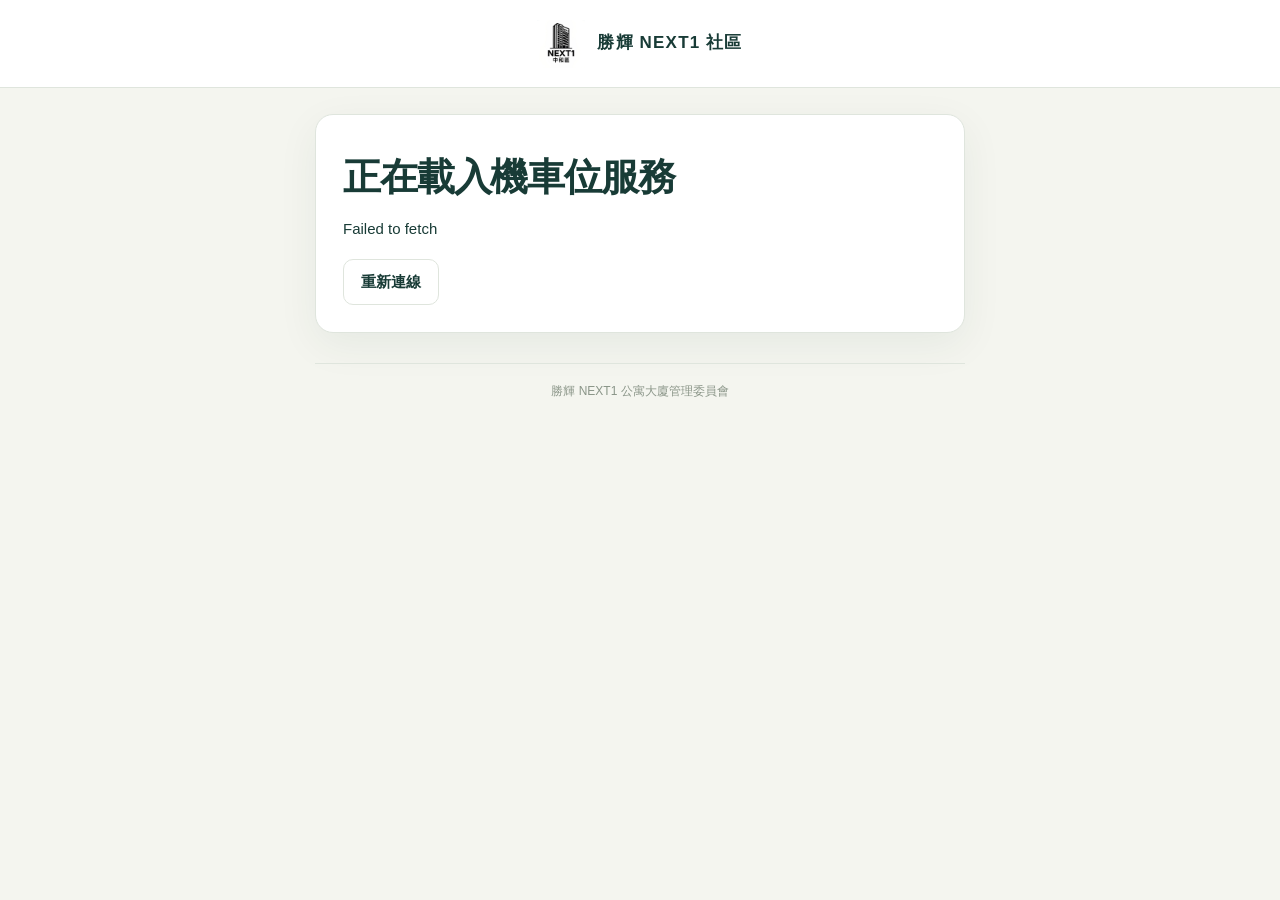
<file: index.html>
<!doctype html>
<html lang="zh-Hant"><head><meta charset="utf-8"><meta name="viewport" content="width=device-width, initial-scale=1"><meta name="theme-color" content="#123c37"><title>NEXT1 社區｜機車位抽籤</title><link rel="stylesheet" href="style.css?v=20261107-admin-1"><script type="module" src="app.js?v=registration-auth-20261118"></script></head>
<body><div id="app"><p class="loading">正在開啟 NEXT1 社區機車位服務…</p></div><div id="toast" role="status" aria-live="polite"></div><dialog id="modal"></dialog></body></html>
</file>
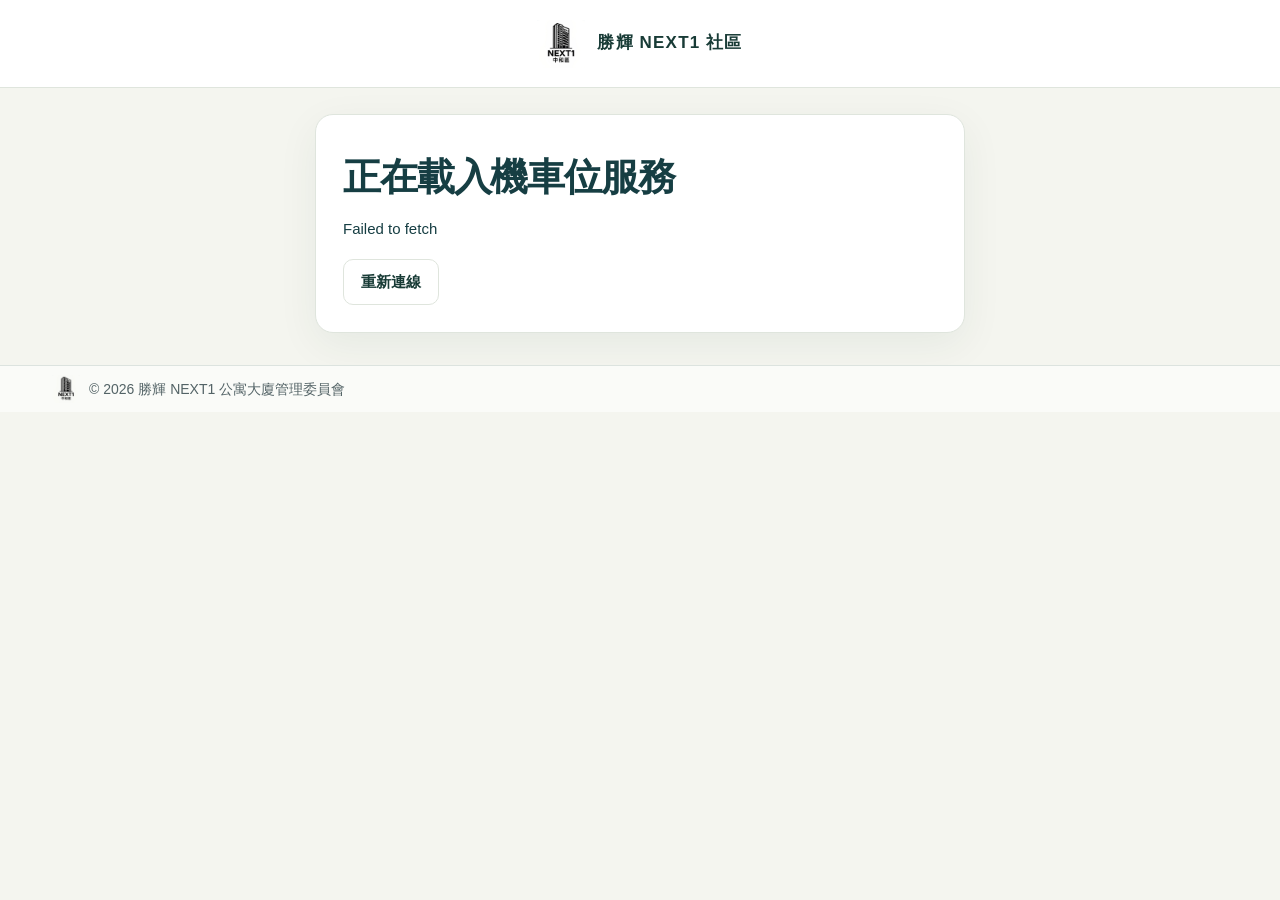
<file: testing/index.html>
<!doctype html>
<html lang="zh-Hant"><head><base href="../"><meta charset="utf-8"><meta name="viewport" content="width=device-width, initial-scale=1"><meta name="theme-color" content="#123c37"><title>NEXT1 社區管理系統｜測試版</title>
<meta name="description" content="社區物業管理中心專用入口">
<meta property="og:type" content="website">
<meta property="og:title" content="NEXT1 社區管理系統｜測試版">
<meta property="og:description" content="社區物業管理中心專用入口"><link rel="stylesheet" href="testing/style.css?v=testing-flow-19"><script type="module" src="testing/app.js?v=registration-auth-20261118"></script><link rel="stylesheet" href="testing/rank-reveal.css"><style>.view-display .map-controls > span:first-child,.view-display .map-source{display:none}.view-display .map-controls{justify-content:flex-end}@media (min-width: 1000px) {
  .view-display .card:has(> .parking-counts) {display:grid;grid-template-columns:auto minmax(0,1fr) auto;align-content:start;align-items:center;gap:10px 12px}
  .view-display .card:has(> .parking-counts) .map-head {display:contents}
  .view-display .map-head h2 {grid-area:1/1;white-space:nowrap}
  .view-display .parking-counts {grid-area:1/2;margin:0}
  .view-display .parking-counts > div {padding:4px 8px;gap:5px}
  .view-display .map-head .toolbar {grid-area:1/3;justify-content:flex-end}
  .view-display .parking-legend {grid-area:2/1/3/3;margin:0}
  .view-display .map-controls {grid-area:2/3;margin:0}
  .view-display .map-shell,.view-display .readable-spot-grid {grid-column:1/-1;min-width:0}
}
body:is(.view-home,.view-parking,.view-admin) :is(.home-section-heading,.community-calendar > h2) {
  display:block; margin:28px 0 16px; font-size:1.25rem; font-weight:700; line-height:1.5; color:#17394a;
}
body:is(.view-home,.view-parking,.view-admin) header.home-account-bar{background:#173f44;color:white;border:0;display:flex;align-items:center;justify-content:space-between;min-height:0;height:auto;padding:6px clamp(16px,4vw,64px);line-height:1.25}
body:is(.view-home,.view-parking,.view-admin) .home-account-bar nav{padding:0;margin:0;min-height:0}
body:is(.view-home,.view-parking,.view-admin) .home-account-bar nav>span{gap:.9rem!important;align-items:center}
body:is(.view-home,.view-parking,.view-admin) .home-account-bar :is(.current-role,.idle-clock){background:transparent!important;color:#e2efee!important;padding:0!important;margin:0!important;font:500 .875rem/1.35 system-ui,sans-serif!important}
body:is(.view-home,.view-parking,.view-admin) .home-account-bar .idle-clock{border-inline-start:1px solid #638080;padding-inline-start:.9rem!important;font-variant-numeric:tabular-nums!important}
body:is(.view-home,.view-parking,.view-admin) .home-account-bar .idle-clock[style*="255, 230, 165"]{color:#ffe6a5!important}
body:is(.view-home,.view-parking,.view-admin) .home-account-bar #logout{min-height:34px;min-width:52px;padding:4px 12px;border:1px solid #849f9e;border-radius:6px;background:transparent;color:white;font-size:.875rem}
body:is(.view-home,.view-parking,.view-admin) .home-account-bar #logout:hover,body:is(.view-home,.view-parking,.view-admin) .home-account-bar #logout:focus-visible{background:#31595b}
@media(max-width:650px){body:is(.view-home,.view-parking,.view-admin) header.home-account-bar{flex-wrap:wrap;gap:6px}body:is(.view-home,.view-parking,.view-admin) .home-account-bar nav{margin-left:auto}body:is(.view-home,.view-parking,.view-admin) .home-account-bar nav>span{gap:.5rem!important}body:is(.view-home,.view-parking,.view-admin) .home-account-bar #logout{min-height:44px}}
body:is(.view-home,.view-parking,.view-admin) .home-account-bar .current-role:not([hidden]){display:inline-flex;align-items:center;gap:.45rem}
body:is(.view-home,.view-parking,.view-admin) .current-role::before{content:"";width:1.05rem;height:1.05rem;background:currentColor;mask:url("data:image/svg+xml,%3Csvg xmlns='http://www.w3.org/2000/svg' viewBox='0 0 24 24' fill='none' stroke='black' stroke-width='1.8' stroke-linecap='round'%3E%3Ccircle cx='12' cy='7.5' r='3.6'/%3E%3Cpath d='M4 21v-2a8 8 0 0 1 16 0v2'/%3E%3C/svg%3E") center/contain no-repeat}
 .admin-section-links nav{display:flex;flex-wrap:wrap;justify-content:center;gap:12px;padding:10px 16px;background:white}
body.view-home .community-home {
  font: 1rem/1.6 Arial, "Microsoft JhengHei", "PingFang TC", sans-serif;
}
body.view-home .home-identity {
  grid-template-columns: minmax(0, 3fr) minmax(0, 2fr);
  background: #e8e7df;
}
body.view-home .home-brand {
  padding: clamp(20px, 4vw, 48px);
  background: linear-gradient(105deg, #e2eeea, #e8e7df);
}
body.view-home .home-brand h1 {
  font-size: clamp(2rem, 3vw, 2.25rem);
  line-height: 1.25;
  letter-spacing: -.025em;
  text-wrap: balance;
}
body.view-home .home-identity .home-photo {
  width: 100%;
  height: clamp(240px, 24vw, 290px);
  object-fit: contain;
  object-position: center;
  background: linear-gradient(90deg, #e8e7df, #d2cec2);
}
body.view-home .community-home :is(.home-section-heading, .community-calendar > h2) {
  font-size: 1.25rem;
}
body.view-home .home-grid :is(.module-entry, h3) {
  font-size: 1.125rem;
  font-weight: 600;
}
footer.property-footer {
  display:flex; justify-content:space-between; align-items:center; gap:14px; flex-wrap:wrap;
  width:100%; max-width:none; box-sizing:border-box; margin:20px 0 0;
  padding:18px max(18px,calc((100% - 1100px)/2));
  background: #e3ede9;
  color: #244741;
  border-top: 1px solid #c5d7d1;
  font: 400 .875rem/1.55 Arial, "Microsoft JhengHei", "PingFang TC", sans-serif;
}
.property-footer nav {display:flex;align-items:center;gap:18px}
.property-footer :is(a, button) {color: inherit; font: inherit}
.property-footer button {border-color: #a6bdb5}
@media (max-width:650px) {
  body.view-home .home-identity {grid-template-columns: minmax(0, 1fr) 33%}
  body.view-home .home-brand {padding: 16px; flex-direction: column; align-items: flex-start; justify-content: center; gap: 6px}
  body.view-home .home-brand h1 {font-size: clamp(1.3rem, 5vw, 1.65rem)}
  body.view-home .home-identity .home-photo {height: 100%; min-height: 155px}
  footer.property-footer {align-items: flex-start; flex-direction: column; gap: 8px; text-align: left}
  .property-footer nav {flex-wrap: wrap; gap: 16px}
}
.accounts-dialog {box-sizing:border-box; overscroll-behavior:contain}
.accounts-dialog .account-heading, .accounts-dialog .account-actions {display:flex; align-items:center; justify-content:space-between; gap:12px}
.accounts-dialog .account-heading {margin-bottom:16px}
.accounts-dialog .account-heading h2,.accounts-dialog [data-list] p {margin:0}
.accounts-dialog [data-list] small {display:block; color:#4e6560}
.accounts-dialog [data-list] button {flex:none}
.accounts-dialog form:not([hidden]) {display:grid; gap:16px; padding-top:16px}
.accounts-dialog form :is(p,label) {margin:0}
.accounts-dialog .account-enabled {display:flex; align-items:center; gap:8px}
.accounts-dialog .account-enabled input {width:18px; height:18px; margin:0}
.accounts-dialog .account-actions {justify-content:flex-end; border-top:1px solid #d6e4df; padding-top:12px}
#app:has(main > .login) {
  min-height: 100dvh;
  display: flex;
  flex-direction: column;
}
#app main:has(> .login) {
  flex: 1;
  display: grid;
  align-content: center;
  justify-items: center;
  width: 100%;
  max-width: none;
  margin: 0;
  padding: clamp(20px, 4vw, 48px) 16px;
  box-sizing: border-box;
  position: relative;
  isolation: isolate;
  overflow: hidden;
  background-color: #e2ebe6;
}
#app main:has(> .login)::before {
  content: "";
  position: absolute;
  inset: 0;
  z-index: -1;
  background:
    url("[data-uri]") center / contain no-repeat;
}
#app main > .login {
  width: min(100%, 480px);
  box-sizing: border-box;
  margin: 0;
  background: white;
}
#app main:has(> .login)::before {inset:50% auto auto 26%;transform:translate(-50%,-50%);width:min(52%, 66svh);aspect-ratio:3 / 4;mask-image:linear-gradient(to right,transparent,#000 16%,#000 82%,transparent),linear-gradient(to bottom,transparent,#000 16%,#000 93%,transparent);mask-composite:intersect}
@media(min-width:801px){#app main:has(> .login){padding-left:51%}}
@media(max-width:800px){#app main:has(> .login){padding-top:205px}#app main:has(> .login)::before{inset:5px auto auto 50%;transform:translateX(-50%);width:auto;height:190px}}
.registration-tools {display:flex;align-items:center;gap:.5rem;flex-wrap:wrap}
.registration-tools .module-entry {flex:1}
dialog.registration-qr {width:min(90vw,38rem);max-height:90dvh;overflow:auto;text-align:center}
.registration-qr-image {display:block;width:min(100%,53dvh);height:auto;margin:auto}
.registration-qr .toolbar {justify-content:center;gap:.75rem}
@media print {
  body:has(dialog.registration-qr[open]) > :not(dialog.registration-qr) {display:none !important}
  dialog.registration-qr[open] {position:static;width:100%;max-height:none;border:0;box-shadow:none;margin:auto;color:black;background:white}
  dialog.registration-qr::backdrop,.registration-qr .toolbar {display:none}
  .registration-qr-image {width:95mm}
}
</style><link rel="stylesheet" href="testing/calendar.css?v=agenda-actions-1"><link rel="stylesheet" href="testing/finance.css"><link rel="stylesheet" href="testing/portal.css"></head>
<body><div id="app"><p class="loading">正在開啟社區管理系統…</p></div><div id="toast" role="status" aria-live="polite"></div><dialog id="modal"></dialog></body></html>
</file>
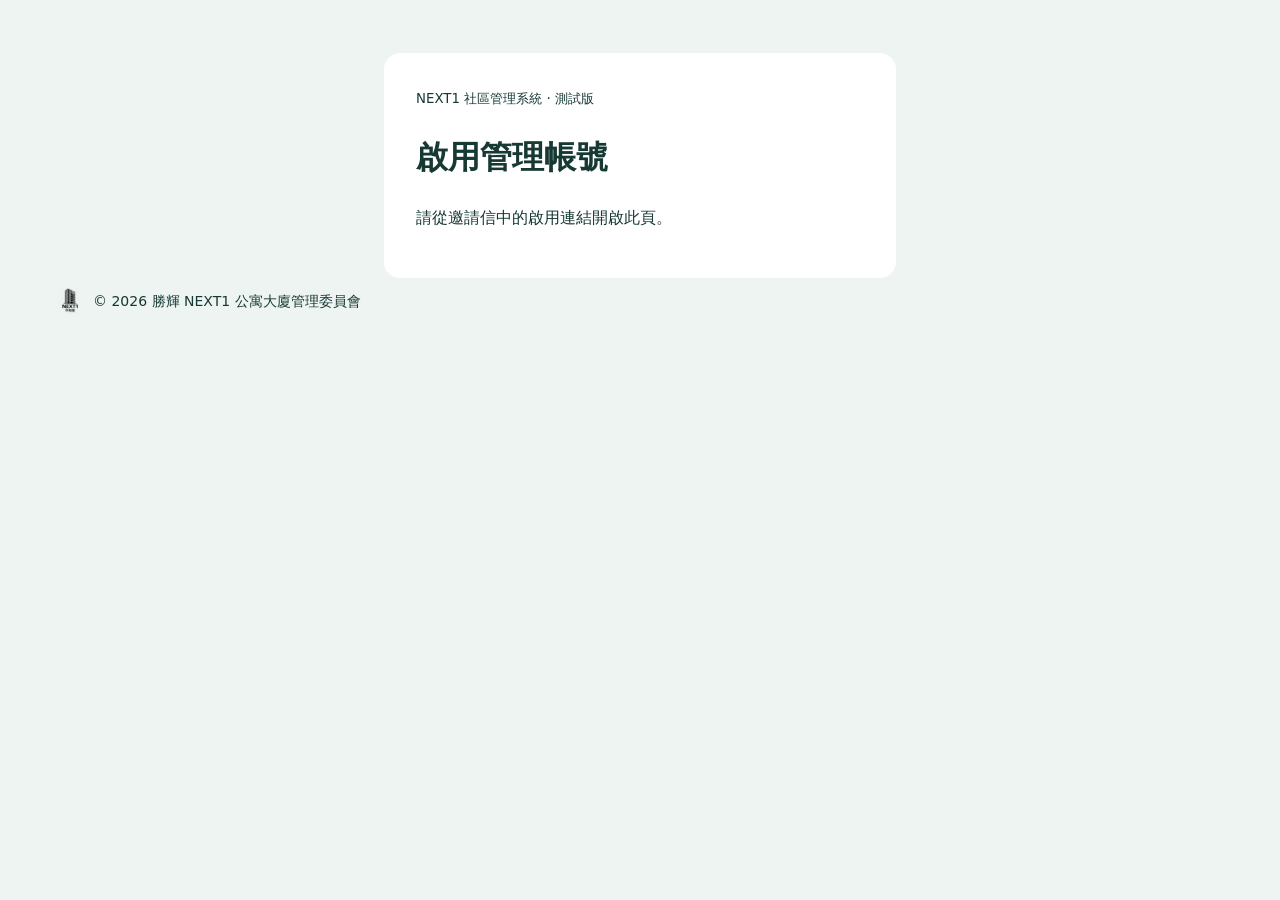
<file: testing/activate.html>
<!doctype html><html lang="zh-Hant"><meta charset="utf-8"><meta name="viewport" content="width=device-width,initial-scale=1"><meta name="referrer" content="no-referrer"><title>啟用帳號｜NEXT1 測試版</title><style>body{background:#edf4f1;color:#173934;font:1rem/1.6 system-ui;padding:5vh 1rem}main{background:white;max-width:28rem;margin:auto;padding:2rem;border-radius:1rem}input,button{box-sizing:border-box;width:100%;padding:.8rem;margin:.4rem 0 1rem;font:inherit}button{background:#165e54;color:white;border:0;border-radius:.5rem}</style><link rel="stylesheet" href="portal.css"><main><small>NEXT1 社區管理系統 · 測試版</small><h1>啟用管理帳號</h1><p role="status" id="notice"></p><form hidden><label>設定密碼<input type="password" autocomplete="new-password" minlength="12" required></label><label>再次輸入密碼<input type="password" autocomplete="new-password" minlength="12" required></label><button>設定密碼並啟用帳號</button></form><a hidden href="./#/home">前往管理中心登入</a></main><footer class="community-signature"><div><img width="28" height="28" src="../logo.jpg" alt=""><span>© <span id="year"></span> 勝輝 NEXT1 公寓大廈管理委員會</span></div></footer><script>document.querySelector("#year").textContent=new Date().getFullYear()</script><script type="module">
import {config} from './config.js';
const params=new URLSearchParams(location.hash.slice(1));let token=params.get('access_token');history.replaceState(null,'',location.pathname);
const form=document.querySelector('form'),notice=document.querySelector('#notice'),link=document.querySelector('a');
if(token && params.get('type')==='invite'){form.hidden=false;notice.textContent='請設定至少 12 碼的密碼。'}else{notice.textContent='請從邀請信中的啟用連結開啟此頁。'}
form.onsubmit=async e=>{e.preventDefault();const [p,q,b]=form.elements;if(p.value!==q.value){notice.textContent='兩次輸入的密碼不同。';return}b.disabled=true;try{const r=await fetch(config.url+'/auth/v1/user',{method:'PUT',headers:{apikey:config.key,Authorization:'Bearer '+token,'Content-Type':'application/json'},body:JSON.stringify({password:p.value})});if(!r.ok){notice.textContent='未能設定密碼，請確認連結仍有效，或聯絡系統管理員。';return}token=null;form.reset();form.hidden=true;link.hidden=false;notice.textContent='密碼已設定，請使用受邀信箱登入。'}catch{notice.textContent='連線失敗，請稍後再試。'}finally{b.disabled=false}};
</script></html>
</file>
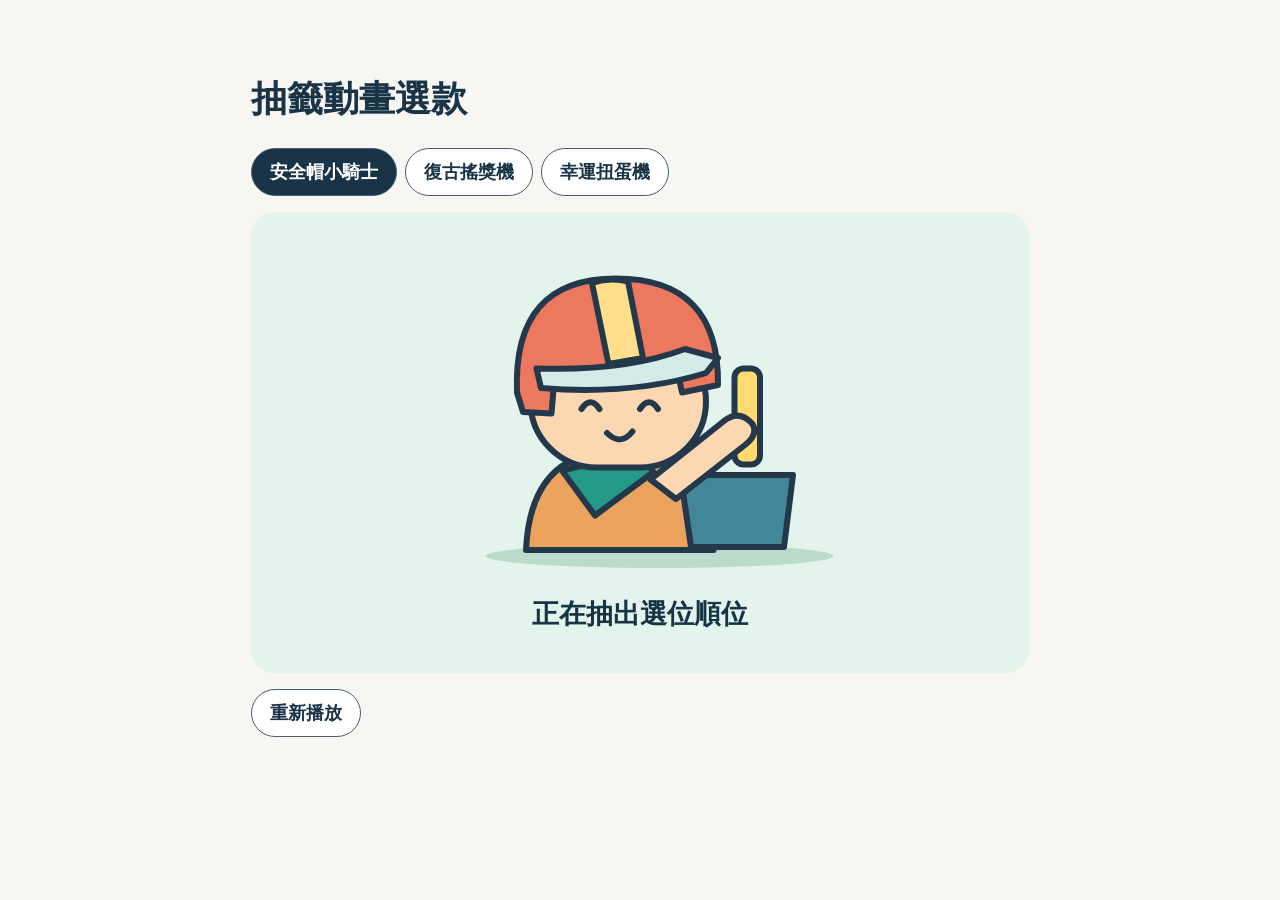
<file: testing/animation-options.html>
<!doctype html><html lang="zh-Hant"><meta charset="utf-8"><meta name="viewport" content="width=device-width,initial-scale=1"><title>抽籤動畫選款</title><style>
*{box-sizing:border-box}body{margin:0;background:#f7f6f2;color:#193347;font:18px Arial,"PingFang TC",sans-serif}main{max-width:880px;margin:auto;padding:4vw}nav{display:flex;flex-wrap:wrap;gap:.5rem;margin-bottom:1rem}button{font:inherit;font-weight:bold;border:1px solid #475f70;border-radius:2em;background:white;padding:.6em 1em;color:inherit;cursor:pointer}button[aria-pressed=true]{background:#193347;color:white}.stage{border-radius:24px;overflow:hidden;text-align:center;padding:2rem 1rem;color:#173346;background:var(--bg)}svg{display:block;width:min(100%,540px);margin:auto}.stage h2{margin:.6rem}footer{margin:1rem 0}svg *{transform-box:fill-box;transform-origin:center}.spin{animation:spin 3.4s ease-in-out both}.shake{animation:rock .28s ease-in-out 9 alternate}.slip{animation:lift 5s ease both}.prize{animation:prize 5s ease both}@keyframes spin{to{transform:rotate(1080deg)}}@keyframes rock{from{transform:rotate(-6deg)}to{transform:rotate(6deg)}}@keyframes lift{0%,49%{transform:translateY(28px);opacity:0}65%,100%{transform:translateY(-9px);opacity:1}}@keyframes prize{0%,64%{opacity:0;transform:translateY(-30px)}82%,100%{opacity:1;transform:translateY(0)}}@media(prefers-reduced-motion:reduce){svg *{animation:none!important}}
</style><main><h1>抽籤動畫選款</h1><nav aria-label="選擇動畫"></nav><section class="stage"></section><footer><button id="again">重新播放</button></footer></main><script>
const outline='stroke="#23384a" stroke-width="4" stroke-linejoin="round"';
const ball=(x,y,r,c)=>`<circle cx="${x}" cy="${y}" r="${r}" fill="${c}" stroke="#23384a" stroke-width="3"/>`;
const balls=()=>['#e97e69','#f6ce57','#74beae','#a6a6d9','#f8ad72','#6cb4cb'].map((c,i)=>ball(178+Math.cos(i*Math.PI/3)*37,91+Math.sin(i*Math.PI/3)*37,15,c)).join('');
const choices=[
['安全帽小騎士','#e3f4ed',`<ellipse cx="193" cy="208" rx="116" ry="8" fill="#bbdacc"/><g ${outline}><path d="M104 204q3-66 61-66t64 66z" fill="#eba35d"/><path d="m128 151 22 30 39-29-10-13z" fill="#239a89"/><g class="shake"><rect x="107" y="61" width="117" height="88" rx="44" fill="#fbd7b2"/><path d="M98 99q-3-76 66-76t68 71l-24 5-4-19q-32 13-81 9l-2 24-19-1z" fill="#eb785f"/><path d="M148 26q12-4 24-1l10 51-23 4z" fill="#ffdf8c"/><path d="M111 83q59 2 99-13l22 6-8 10q-49 15-110 10z" fill="#d5ebe9"/><path d="M141 110q6-9 12 0m27 0q6-9 12 0m-34 16q9 9 17-1" fill="none" stroke-linecap="round"/></g><path d="m207 154 75 0-6 48h-62z" fill="#43869a"/><g class="slip"><rect x="243" y="92" width="17" height="64" rx="6" fill="#ffda71"/><path d="m187 166 49-39q10-8 19 2 4 7-5 14l-46 36z" fill="#fbd7b2"/></g></g>`],
['復古搖獎機','#f8ebd8',`<g ${outline}><path d="m121 191 21-71h76l20 71z" fill="#267c80"/><rect x="106" y="186" width="147" height="17" rx="6" fill="#245363"/><circle cx="178" cy="91" r="67" fill="#fff8dc"/><g class="spin">${balls()}<path d="M116 91h124m-62-62v124" fill="none" stroke="#c39a60"/></g><path d="M247 85h22v34h16" fill="none"/><circle cx="286" cy="119" r="9" fill="#ee815e"/><path d="m229 150 46 29h35" fill="none" stroke-width="8"/><g class="prize">${ball(295,166,13,'#ed8663')}</g></g>`],
['幸運扭蛋機','#eae7f6',`<g ${outline}><path d="M134 124h90l13 63q1 12-9 12H126q-8 0-7-11z" fill="#e68990"/><circle cx="178" cy="85" r="62" fill="#f8f5ff"/><g class="spin">${balls()}</g><path d="M139 30q39-21 78 0z" fill="#8976ad"/><rect x="130" y="136" width="49" height="43" rx="11" fill="#fff1cf"/><g class="spin"><rect x="137" y="153" width="35" height="9" rx="4" fill="#56687c"/></g><rect x="189" y="151" width="34" height="31" rx="8" fill="#465169"/><g class="prize">${ball(212,194,16,'#ffc85e')}<path d="M197 191q15 7 30 0" fill="none"/></g></g>`]
];let timer,selected=0;const nav=document.querySelector('nav'),stage=document.querySelector('.stage');function play(i){selected=i;clearTimeout(timer);[...nav.children].forEach((b,j)=>b.setAttribute('aria-pressed',j===i));const [name,bg,art]=choices[i];stage.style.setProperty('--bg',bg);stage.innerHTML='<svg aria-hidden="true" viewBox="0 0 360 228">'+art+'</svg><h2>正在抽出選位順位</h2>';timer=setTimeout(()=>stage.querySelector('h2').textContent='抽籤順位已公布',5000)}choices.forEach(([name],i)=>{let b=document.createElement('button');b.textContent=name;b.onclick=()=>play(i);nav.append(b)});again.onclick=()=>play(selected);play(0)
</script></html>
</file>
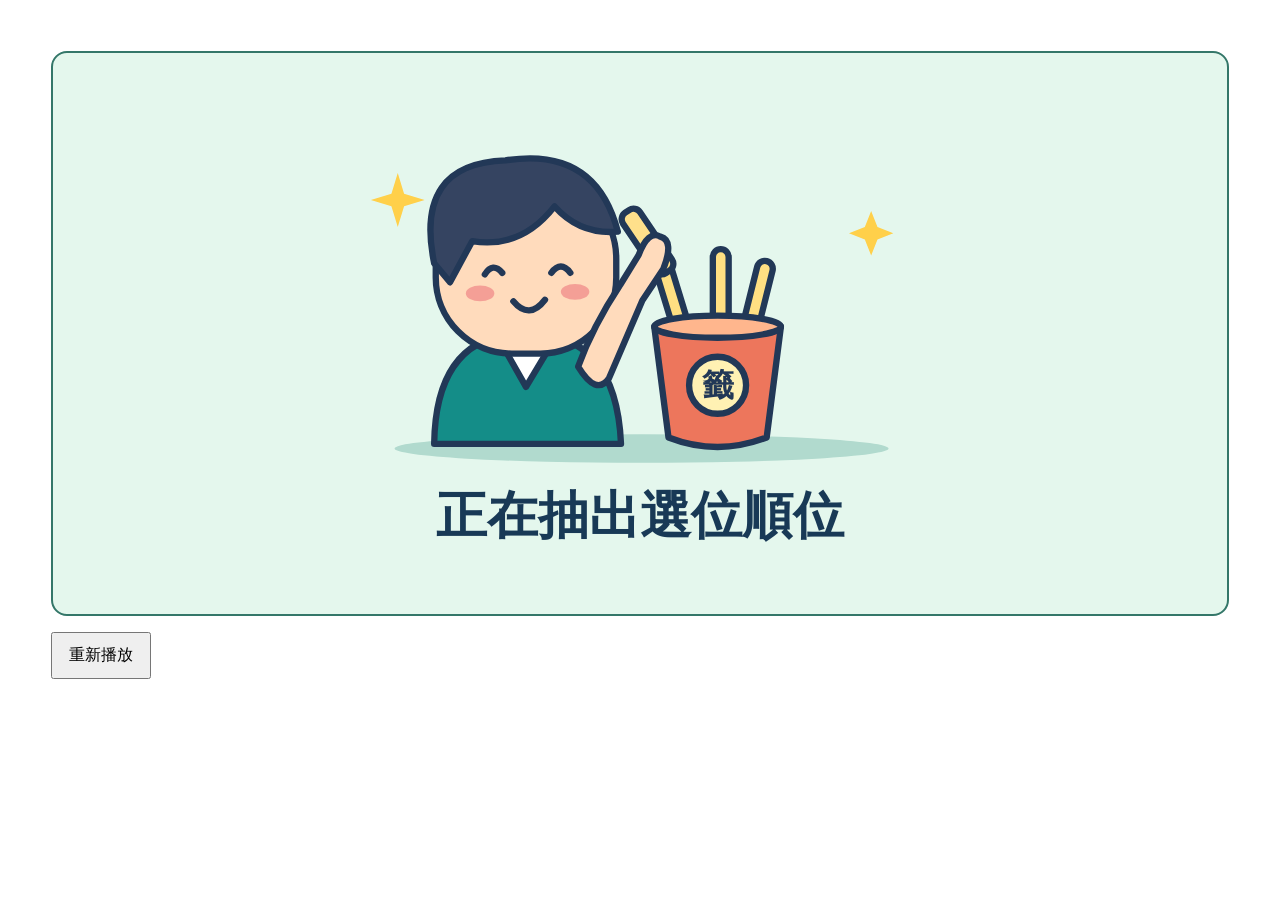
<file: testing/animation.html>
<!doctype html><html lang="zh-Hant"><meta charset="utf-8"><meta name="viewport" content="width=device-width,initial-scale=1"><title>抽籤動畫預覽</title><link rel="stylesheet" href="./draw-scene.css"><style>body{margin:4vw;font:1rem Arial,sans-serif;color:#183956}button{padding:.7rem 1rem;margin-top:1rem;font:inherit;cursor:pointer}</style><main></main><button>重新播放</button><script type="module">import {drawScene} from './draw-scene.js';const main=document.querySelector('main');let timer;function play(){clearTimeout(timer);main.innerHTML=drawScene();timer=setTimeout(()=>main.innerHTML='<section class="lottery-scene"><h1>抽籤順位已公布</h1></section>',5000)}document.querySelector('button').onclick=play;play();</script></html>
</file>
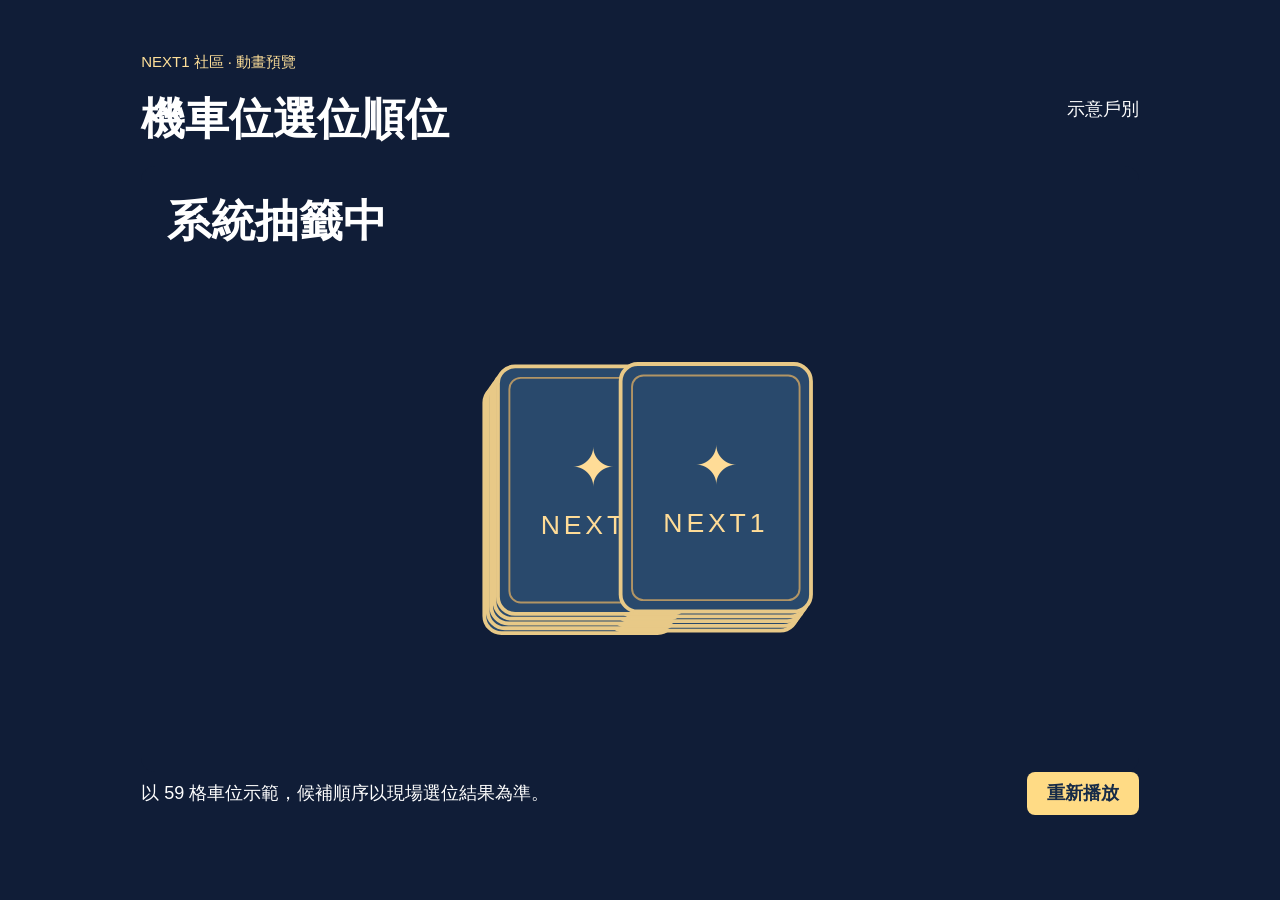
<file: testing/card-reveal.html>
<!doctype html><html lang="zh-Hant"><meta charset="utf-8"><meta name="viewport" content="width=device-width,initial-scale=1"><title>選位順位翻牌預覽</title><link rel="stylesheet" href="./rank-reveal.css"><style>
*{box-sizing:border-box}body{margin:0;background:#101d37;color:#fff;font:18px Arial,"PingFang TC",sans-serif}main{max-width:1100px;margin:auto;padding:clamp(18px,4vw,54px)}header,footer{display:flex;align-items:center;justify-content:space-between;flex-wrap:wrap;gap:12px}h1{font-size:clamp(24px,4vw,44px);margin:.4em 0}.tag{color:#ffe099}section.unused{display:grid;grid-template-columns:repeat(4,1fr);gap:clamp(8px,2vw,20px);margin:1.2em 0}.slot{perspective:850px;aspect-ratio:1.35;animation:deal .45s backwards;animation-delay:var(--deal)}.card{position:relative;width:100%;height:100%;transform-style:preserve-3d;animation:turn .6s ease-in-out forwards;animation-delay:var(--flip)}.side{position:absolute;inset:0;border-radius:12px;border:2px solid #d8b773;backface-visibility:hidden;display:grid;place-content:center;text-align:center;gap:.3em}.back{color:#f9d696;background:repeating-linear-gradient(45deg,transparent 0 12px,#ffffff07 12px 14px),#29496c;box-shadow:inset 0 0 0 5px #29496c,inset 0 0 0 6px #a48d65;font:bold clamp(16px,3vw,32px) Georgia;letter-spacing:.1em}.front{background:#fff4d9;color:#172e4b;transform:rotateY(180deg)}.front b{font-size:clamp(19px,3vw,38px)}.front small{font-weight:bold;font-size:clamp(13px,2vw,21px)}button{font:inherit;padding:.55em 1.1em;border-radius:8px;border:0;background:#ffdb85;color:#162b48;font-weight:bold}p{margin:0}@keyframes deal{from{opacity:0;transform:translate(-55px,-35px) rotate(-12deg) scale(.75)}}@keyframes turn{to{transform:rotateY(180deg)}}@media(max-width:540px){section.unused{grid-template-columns:repeat(2,1fr)}}@media(prefers-reduced-motion:reduce){.slot{animation:none}.card{animation:none;transform:rotateY(180deg)}}
</style><main><header><div><small class="tag">NEXT1 社區 · 動畫預覽</small><h1>機車位選位順位</h1></div><span>示意戶別</span></header><div id="board"></div><footer><p>以 59 格車位示範，候補順序以現場選位結果為準。</p><button type="button">重新播放</button></footer></main><script type="module">
import {startReveal,revealPage} from './rank-reveal.js?v=10';
const units=Array.from({length:60},(_,i)=>[215,217,219,221,223,225][i%6]+'-'+(6+Math.floor(i/6))+'F');
units.push('225-9F','225-12F');
const lots=Array.from({length:62},(_,i)=>({rank:i+1,household:units[(i*17)%62]}));
function render(){
 document.querySelector('#board').innerHTML=revealPage() || '<h2>完整選位順位</h2><ol>'+lots.map(l=>'<li>'+l.household+(l.rank>59?'　預計候補第 '+(l.rank-59)+' 位':'')+'</li>').join('')+'</ol>';
}
function play(){startReveal(lots,render);render()}
document.querySelector('button').onclick=play;play();
</script>
</file>
<file: style.css>
:root{--bg:#f4f5ef;--paper:#fff;--ink:#183b36;--muted:#71817b;--line:#dfe5dd;--green:#1b6251;--lime:#dce8b1;--orange:#c47b35;--shadow:0 12px 40px #163d3210}*{box-sizing:border-box}body{margin:0;background:var(--bg);color:var(--ink);font:15px/1.65 'Arial','Microsoft JhengHei','PingFang TC',system-ui,sans-serif}button,input,select{font:inherit}button,a,input,select{touch-action:manipulation}button{cursor:pointer;border:1px solid var(--line);border-radius:10px;padding:10px 17px;background:white;color:var(--ink);font-weight:600}button:hover:not(:disabled){border-color:var(--green);background:#edf4e8}button:disabled{opacity:.45;cursor:not-allowed}.primary{background:var(--green);color:white;border-color:var(--green)}.primary:hover:not(:disabled){background:#124e40}.danger{color:#a64633}.quiet{background:transparent;border:0}.small{font-size:12px;padding:7px 11px}a{color:var(--green);text-underline-offset:4px}header{height:91px;background:#fff;border-bottom:1px solid var(--line);display:flex;align-items:center;justify-content:space-between;padding:0 4vw;gap:20px}.brand{display:flex;gap:13px;align-items:center;text-decoration:none;color:var(--ink)}.brand img{width:57px;height:65px;object-fit:contain}.brand b{display:block;letter-spacing:.07em;font-size:17px}.brand small{color:var(--muted);font-size:11px;letter-spacing:.1em}nav{display:flex;gap:5px;align-items:center}nav a{padding:9px 15px;border-radius:8px;text-decoration:none;font-size:14px;color:var(--muted)}nav a.active{background:#edf3e9;color:var(--green);font-weight:700}.testbar{padding:7px 4vw;background:#e9edda;color:#526047;display:flex;justify-content:space-between;align-items:center;font-size:12px;gap:10px}.testbar button{padding:2px 10px;border-color:#bdc9aa;background:transparent;font-size:12px}.dot{display:inline-block;width:7px;height:7px;border-radius:50%;background:#71974f;margin-right:6px}.offline .dot{background:#ca8154}main{max-width:1260px;margin:42px auto 65px;padding:0 28px}.eyebrow{color:var(--muted);letter-spacing:.16em;font-size:11px;font-weight:700}h1{font-size:clamp(28px,3vw,39px);letter-spacing:-.03em;line-height:1.3;margin:10px 0 15px}h2{font-size:19px;margin:0 0 16px}h3{font-size:15px;margin:0 0 10px}p{margin:0 0 17px}.muted{color:var(--muted)}.pagehead{display:flex;justify-content:space-between;gap:20px;align-items:center;margin-bottom:25px}.pill{display:inline-block;padding:5px 11px;border-radius:24px;background:#eaf1e2;color:var(--green);font-size:12px;font-weight:600}.pill.orange{background:#fbecdb;color:#9e6328}.grid2{display:grid;grid-template-columns:1.15fr 1fr;gap:30px}.card{background:var(--paper);border:1px solid var(--line);border-radius:18px;padding:27px;box-shadow:var(--shadow)}.hero{padding:28px 10px 20px 0}.hero h1{font-size:45px;margin:18px 0 22px;line-height:1.35}.hero h1 em{font-style:normal;color:#759141}.hero .intro{max-width:380px;color:var(--muted)}.hero-art{margin:25px 0;display:flex;gap:12px;align-items:stretch}.hero-art .num{background:var(--ink);color:#fff;border-radius:16px;padding:17px 24px;min-width:145px}.hero-art strong{font-size:45px;line-height:1.2;display:block;letter-spacing:-.06em}.hero-art .caption{padding:18px 8px;font-size:13px;color:var(--muted)}.steps{display:flex;gap:0;margin:26px 0;color:var(--muted);font-size:12px}.steps span{flex:1;border-top:2px solid var(--line);padding-top:12px}.steps b{display:block;color:var(--ink);font-size:13px}.form-row{display:grid;grid-template-columns:1fr 1fr;gap:14px;margin:16px 0}label.field{display:block;font-weight:600;font-size:13px;margin-bottom:16px}label.field input,label.field select{display:block;width:100%;margin-top:7px}input:not([type=checkbox]),select{border:1px solid #d8e1d9;border-radius:9px;padding:11px 12px;background:#fbfcf9;color:var(--ink);min-width:0}input:focus,select:focus,button:focus-visible,a:focus-visible{outline:3px solid #a8cfa1;outline-offset:2px}input[type=checkbox]{accent-color:var(--green);width:18px;height:18px;flex-shrink:0}.consent{display:flex;align-items:flex-start;gap:9px;font-size:13px;margin:20px 0}.rulesbox{border:1px solid var(--line);border-radius:10px;padding:12px 15px;background:#f7f9f3;font-size:12px}.rulesbox details summary{cursor:pointer;font-weight:700}.rulesbox pre{font:inherit;white-space:pre-wrap;max-height:250px;overflow:auto;margin-bottom:10px}.wide{width:100%}.note{font-size:12px;color:var(--muted);margin:12px 0 0}.stats{display:grid;grid-template-columns:repeat(4,1fr);gap:15px;margin:25px 0}.stat{padding:17px 21px;background:white;border:1px solid var(--line);border-radius:13px}.stat small{color:var(--muted)}.stat strong{font-size:30px;display:block;line-height:1.35}.stat.green{background:var(--ink);color:white}.stat.green small{color:#c1d6c2}.toolbar{display:flex;flex-wrap:wrap;gap:9px;align-items:center;margin:15px 0}.phaseflow{display:flex;gap:7px;flex-wrap:wrap;margin:20px 0}.phaseflow span{font-size:12px;color:#94a098;padding:7px 12px;background:#e9ede5;border-radius:6px}.phaseflow span.now{background:var(--green);color:white}.admin-grid{display:grid;grid-template-columns:1fr 1.45fr;gap:22px}.admin-stage{padding:25px}.rank-label{font-size:12px;color:var(--muted);letter-spacing:.1em}.rank-number{font-size:70px;font-weight:800;line-height:1.05;margin:8px 0}.house{font-size:30px;font-weight:700;letter-spacing:.03em}.pending{background:#fbf1d9;border:1px solid #ead29b;border-radius:12px;padding:17px;margin:18px 0}.pending b{font-size:25px}.pending small{display:block;color:#92672c}.spot-input{display:flex;gap:8px;align-items:stretch}.spot-input input{width:100%;font-size:25px}.spot-input button{white-space:nowrap}.nextlist{list-style:none;padding:0;margin:18px 0 0}.nextlist li{display:flex;justify-content:space-between;align-items:center;border-top:1px solid var(--line);padding:11px 0}.nextlist li small{color:var(--muted)}.map-head{display:flex;justify-content:space-between;gap:10px;align-items:center}.legend{font-size:11px;display:flex;gap:12px;flex-wrap:wrap}.legend i{display:inline-block;width:9px;height:9px;border-radius:3px;background:white;border:1px solid #bdd0bd;margin-right:4px}.legend i.used{background:var(--ink)}.legend i.disabled{background:#dfe3de}.map-canvas{position:relative;aspect-ratio:1.05;background:#f7f8f3;border:1px solid var(--line);border-radius:12px;margin:17px 0;overflow:hidden}.map-plan{position:absolute;inset:0;width:100%;height:100%;object-fit:fill;opacity:.17}.map-core{position:absolute;left:46%;top:44%;width:18%;height:12%;border:1px dashed #a8b4a3;border-radius:6px;background:#f5f6ed;text-align:center;padding:5px;color:#89947f;font-size:10px}.bay{position:absolute;width:5.2%;height:2.8%;padding:0;font:600 clamp(8px,1.15vw,14px)/1 system-ui,sans-serif;border-radius:4px;border:1px solid #a9bfaa;background:#fff;color:#244b3d;display:flex;align-items:center;justify-content:center;flex-direction:column;z-index:1}.bay small{font-size:7px;line-height:1.1}.bay.used{background:#214c42;color:#fff;border-color:#214c42;opacity:1}.bay.pending{background:#f8d17a;border:2px solid #bc8537;margin:0}.bay.disabled{background:#dee2dc;color:#899186;border-color:#d2d8cf;opacity:1}.bay.active{box-shadow:0 0 0 3px #e8ba49}.bay:disabled{opacity:1}.spot-grid{display:grid;grid-template-columns:repeat(8,1fr);gap:7px;margin:20px 0}.spot-grid button{padding:9px 0;min-height:43px;font-size:15px}.spot-grid button.used{background:var(--ink);color:white}.spot-grid button.closed{background:#e4e7e0;color:#8a9487}.spot-grid button.pending{background:#f6d58f;border-color:#c29546;margin:0}.table-wrap{overflow:auto;max-height:430px}table{border-collapse:collapse;width:100%;font-size:13px}th{text-align:left;color:var(--muted);font-size:11px;position:sticky;top:0;background:white;z-index:2}td,th{padding:12px 13px;border-bottom:1px solid var(--line);white-space:nowrap}tbody tr.current{background:#f1f6e6}.empty{padding:35px;text-align:center;color:var(--muted)}.split{display:flex;justify-content:space-between;align-items:center;gap:10px}.result-card{border:1px solid var(--line);border-radius:12px;margin-top:12px;padding:18px}.success{padding:22px;background:#edf4e2;border-radius:12px;margin:18px 0;overflow-wrap:anywhere}.success code{display:block;padding:12px;background:#fff;font-size:13px;user-select:all;margin-top:10px}.success h3{font-size:20px}.view-display main{max-width:1700px;margin:25px auto}.view-display nav{display:none}.view-display header{height:78px}.display-head{display:flex;justify-content:space-between;align-items:center;margin-bottom:20px}.display-head h1{font-size:29px;margin:0}.display-layout{display:grid;grid-template-columns:.75fr 1.8fr;gap:23px}.display-rank{background:var(--ink);color:#fff;padding:30px;border-radius:18px}.display-rank .rank-label{color:#b5ccb6}.display-rank .rank-number{font-size:95px}.display-rank .house{font-size:42px}.display-rank .pill{margin:10px 0}.display-rank .nextlist li{border-color:#46665a}.display-rank .nextlist li small{color:#bfd1c2}.display-rank .pending{color:#62400e}.display-layout .card{padding:22px}.display-layout .map-canvas{max-height:62vh;margin:15px auto;aspect-ratio:1.05;width:min(100%,68vh)}.display-footer{padding:14px 20px;background:#e6edda;border-radius:10px;margin-top:18px;font-size:15px}.draw-board{background:var(--ink);color:white;border-radius:20px;padding:30px;margin:25px 0}.draw-board h2{font-size:26px}.draw-board .table-wrap{max-height:60vh}.draw-board td{border-color:#426355}.draw-board th{background:var(--ink);color:#b3c9b8}.draw-board tbody tr.current{background:#43624b}footer{max-width:1200px;margin:0 auto;padding:20px 28px 30px;color:#8a9588;border-top:1px solid var(--line);font-size:11px;display:flex;justify-content:space-between;gap:12px}#toast{position:fixed;bottom:24px;left:50%;transform:translateX(-50%);background:#123c37;color:#fff;padding:13px 22px;border-radius:10px;box-shadow:var(--shadow);z-index:20;display:none;max-width:90vw}#toast.show{display:block}dialog{border:0;border-radius:18px;padding:28px;max-width:480px;width:90vw;color:var(--ink);box-shadow:0 20px 100px #0004}dialog::backdrop{background:#122b2566}.login{max-width:480px;margin:30px auto}.loading{padding:60px;text-align:center}.error{border:1px solid #e0b6a4;background:#fff3ec;padding:15px;border-radius:10px;color:#9b4c32}.hide{display:none}.shortcode{font-size:12px;overflow-wrap:anywhere}.map-source{font-size:11px;color:var(--muted)}.mobile-nav{display:none}@media(min-width:1500px){.bay{font-size:14px}}@media(max-width:850px){header{height:auto;padding:14px 20px;flex-wrap:wrap;gap:10px}nav{width:100%;justify-content:space-between}nav a{padding:7px 10px;font-size:13px}.testbar{padding:7px 20px}.grid2,.admin-grid{grid-template-columns:1fr}.hero{padding:0}.hero h1{font-size:35px}.hero-art{margin:16px 0}.stats{grid-template-columns:repeat(2,1fr)}main{margin-top:25px;padding:0 18px}.card{padding:22px}.pagehead{align-items:flex-start}.display-layout{grid-template-columns:1fr 1.7fr;gap:12px}.display-rank{padding:18px}.display-rank .rank-number{font-size:65px}.display-rank .house{font-size:24px}.display-head h1{font-size:22px}.view-display header .brand small{display:none}.bay{font-size:12px}.view-display main{padding:0 15px}.legend{gap:8px}.display-layout .card{padding:12px}}@media(max-width:550px){.testbar{font-size:10px}.brand b{font-size:15px}.brand img{width:43px;height:50px}.grid2{gap:15px}.hero-art .num{min-width:120px}.hero h1{font-size:32px}.pagehead{display:block}.pagehead .pill{margin-top:8px}.form-row{gap:10px}.stats{gap:9px}.stat{padding:13px 16px}.toolbar button{font-size:12px;padding:9px}.spot-grid{grid-template-columns:repeat(6,1fr)}.display-layout{grid-template-columns:1fr}.display-layout .map-canvas{width:100%;max-height:none}.display-rank .nextlist{display:none}.display-rank .rank-number{display:inline-block;margin-right:20px;font-size:52px}.display-rank .house{display:inline-block}.display-head{gap:10px}.display-head h1{font-size:18px}.display-head button{font-size:11px}.display-rank .pending{margin:10px 0 0}.map-head{align-items:flex-start;flex-wrap:wrap}footer{display:block}h1{font-size:29px}.card{border-radius:14px}}@media print{header,nav,.testbar,button,footer,.toolbar{display:none!important}main{margin:0;max-width:none}.card{box-shadow:none;border:0}.table-wrap{max-height:none!important;overflow:visible}th{position:static}.lookup-search{display:none}.stats{display:none}}

@media(min-width:851px){.view-display .display-layout .map-canvas{width:min(100%,calc((100vh - 460px)*1.05));max-height:calc(100vh - 460px);margin:10px auto}.view-display .display-layout .split p{margin:0}.view-display .display-layout .map-head{margin-top:8px}.view-display footer{display:none}.view-display .map-source{font-size:10px}}
/* Clear, high-contrast parking plan. Never fade the whole diagram. */
.parking-legend{display:flex;flex-wrap:wrap;gap:8px;margin:12px 0;font-size:12px;font-weight:700}.parking-legend span{border:1.5px solid;border-radius:6px;padding:4px 10px}.parking-legend .available{background:#fff;border-color:#34745d;color:#153e30}.parking-legend .allocated{background:#e1f2e9;border-color:#32775e;color:#153e30}.parking-legend .proposed{background:#ffecb4;border-color:#a96a0a;color:#744406}.parking-legend .unavailable{background:#fff0ec;border-color:#a46150;color:#873c2b}.map-controls{display:flex;align-items:center;justify-content:space-between;gap:12px;margin:12px 0;font-size:12px;color:#53644f}.map-controls>div{display:flex;gap:8px;align-items:center}.map-controls b{font-size:12px;min-width:40px;text-align:center}.map-controls button{font-size:19px;line-height:1;padding:6px 10px}.map-shell{overflow:auto;max-height:72vh;border:1px solid #b8c8af;border-radius:12px;background:#f8faf5;overscroll-behavior:contain;scrollbar-color:#8fa58b #eef3e7;scrollbar-width:thin}.parking-diagram{position:relative;width:calc(100% * var(--map-zoom));min-width:calc(900px * var(--map-zoom));aspect-ratio:1000/800}.diagram-context{position:absolute;inset:0;width:100%;height:100%;pointer-events:none}.diagram-context text{font:500 17px 'Arial','Microsoft JhengHei','PingFang TC',sans-serif;fill:#52644a}.parking-tile{display:flex;flex-direction:column;align-items:center;justify-content:center;gap:0;border-radius:5px;border:2px solid #34745d;background:#fff;color:#153e30;padding:2px;line-height:1.05;box-shadow:0 1px 2px #203e2512}.parking-tile b{font:800 18px/1.05 'Arial','Microsoft JhengHei','PingFang TC',system-ui,sans-serif;letter-spacing:.02em}.parking-tile span{font:600 9px/1.1 'Arial','Microsoft JhengHei','PingFang TC',system-ui,sans-serif}.parking-tile.on-diagram{position:absolute;width:5.6%;height:4.25%;min-height:32px;z-index:2}.parking-tile.allocated{background:#e1f2e9;border-color:#32775e;color:#153e30}.parking-tile.unavailable{background:#fff0ec;border:2px dashed #a46150;color:#873c2b}.parking-tile.proposed{background:#ffecb4;border:3px solid #a96a0a;color:#744406;box-shadow:0 0 0 3px #ffe8a0}.parking-tile:disabled{opacity:1;cursor:default}.parking-tile:hover:not(:disabled){background:#eff8eb;border-color:#173f2e}.readable-spot-grid{display:grid;grid-template-columns:repeat(8,minmax(0,1fr));gap:9px;margin:18px 0}.readable-spot-grid .parking-tile{min-height:66px}.readable-spot-grid .parking-tile b{font-size:24px}.readable-spot-grid .parking-tile span{font-size:12px;margin-top:5px}.view-display .map-shell{max-height:calc(100vh - 405px)}.view-display .parking-legend{margin:8px 0}.view-display .map-controls{margin:8px 0}.view-display .map-source{margin-top:10px}.view-display .display-layout{grid-template-columns:minmax(280px,.65fr) minmax(0,1.8fr)}.view-display .display-layout>section{min-width:0}.admin-grid>.card{min-width:0}@media(max-width:850px){.view-display .display-layout{grid-template-columns:1fr 1.65fr}.view-display .map-shell{max-height:70vh}.map-head{align-items:center}.map-head .toolbar{gap:4px}.map-head .toolbar a{font-size:10px}.readable-spot-grid{grid-template-columns:repeat(6,minmax(0,1fr))}}@media(max-width:550px){.view-display .display-layout{grid-template-columns:1fr}.map-controls{align-items:flex-start}.map-controls>span{max-width:150px;font-size:11px}.parking-legend{gap:5px;font-size:11px}.parking-legend span{padding:4px 7px}.readable-spot-grid{grid-template-columns:repeat(4,minmax(0,1fr))}.readable-spot-grid .parking-tile b{font-size:23px}.map-shell{max-height:65vh}}
@media(min-width:851px){.view-display .parking-diagram{width:calc((100vh - 470px)*1.25 * var(--map-zoom));min-width:calc(600px * var(--map-zoom));margin:0 auto}.view-display .parking-tile.on-diagram{min-height:0;padding:0;border-width:1.5px}.view-display .parking-tile.on-diagram b{font-size:clamp(14px,1vw,19px)}.view-display .parking-tile.on-diagram span{display:none}.view-display .parking-tile.on-diagram.unavailable{height:6%;border-width:2px}.view-display .parking-tile.on-diagram.unavailable span{display:block;font-size:8px}.view-display .parking-tile.on-diagram.allocated b::after{content:'✓';font-size:9px;position:absolute;right:1px;top:1px}.view-display .parking-tile.on-diagram.proposed{border-width:3px}.view-display .diagram-context text{font-size:17px}}
.diagram-context .car-labels text{font-size:11px;fill:#607257}.diagram-context .lane-label{font-size:16px;font-weight:700;fill:#566a4c}
.view-register header{justify-content:center;height:88px}.view-register header .brand{gap:12px}.view-register header .brand small{display:none}.view-register header .brand img{height:58px;width:48px}.view-register main{max-width:690px;margin:26px auto 30px;padding:0 20px}.resident-application .card{padding:30px 34px;border-radius:16px}.resident-title{border-bottom:1px solid var(--line);padding-bottom:20px;margin-bottom:22px}.resident-title h1{font-size:26px;margin:0 0 10px;letter-spacing:0}.resident-title p{font-size:13px;color:var(--muted);margin-bottom:12px}.view-register .resident-footer{display:block;text-align:center;max-width:650px;padding:18px;font-size:12px}.view-register .form-row{margin-top:0}@media(max-width:550px){.view-register header{height:78px;padding:12px 18px}.view-register main{margin:16px auto 20px;padding:0 13px}.resident-application .card{padding:22px 19px}.resident-title h1{font-size:23px;line-height:1.4}.resident-title p{font-size:12px}.resident-title{padding-bottom:16px;margin-bottom:18px}}

/* Original floor plan remains intact; only the spot status markers are overlaid. */
.parking-diagram{aspect-ratio:1043/960;min-width:calc(1043px * var(--map-zoom));background:#fff}
.original-plan{display:block;width:100%;height:auto;filter:grayscale(1) contrast(1.35) brightness(1.2);pointer-events:none}
.parking-tile.on-diagram{width:1.726%;height:1.875%;min-height:0;padding:0;border-width:1px;border-radius:3px;box-shadow:0 0 0 1px #fff}
.parking-tile.on-diagram b{font-size:clamp(11px,1vw,15px);letter-spacing:-.05em;line-height:1}
.parking-tile.on-diagram span{display:none}
.parking-tile.on-diagram.proposed{border-width:2px;box-shadow:0 0 0 3px #ffcf50}
@media(min-width:851px){.view-display .parking-diagram{width:calc(1043px * var(--map-zoom));min-width:calc(1043px * var(--map-zoom));margin:0}.view-display .parking-tile.on-diagram b{font-size:14px}.view-display .parking-tile.on-diagram.unavailable{height:1.875%;border-width:1px}.view-display .parking-tile.on-diagram.unavailable span{display:none}.view-display .parking-tile.on-diagram.allocated b::after{content:none}}
@media(min-width:851px){.view-display .parking-diagram{width:calc((100vh - 430px) * 1.08646 * var(--map-zoom));min-width:calc(500px * var(--map-zoom));margin:0 auto}.view-display .parking-tile.on-diagram b{font-size:clamp(8px,.65vw,13px)}}
@media(min-width:851px){.view-display .parking-diagram{min-width:0;max-width:calc(100% * var(--map-zoom));}.view-display .parking-tile.on-diagram b{font-size:clamp(7px,.65vw,13px)}}
/* Detailed vector redraw of the original floor plan. */
.redrawn-plan{display:block;width:100%;height:auto;background:#fff;pointer-events:none}
.floor-outline{fill:#f6f8f8;stroke:#5f7975;stroke-width:3}
.car-bays{fill:#edf3f1;stroke:#a3b6b1;stroke-width:1.5}
.ramp-fill{fill:#e9eff2;stroke:#7c9299;stroke-width:2}
.ramp-lines{fill:none;stroke:#a3b3bb;stroke-width:1.15}
.road-center{fill:none;stroke:#a2b3bb;stroke-dasharray:8 6;stroke-width:1.3}
.rooms{fill:#e6f0f3;stroke:#7d9aa0;stroke-width:1.8}
.wall-lines{fill:none;stroke:#486961;stroke-width:3;stroke-linejoin:round}
.inner-lines{fill:none;stroke:#799598;stroke-width:1.1}
.door-lines{fill:none;stroke:#6c8e85;stroke-width:1.3}
.columns{fill:#cddbd4;stroke:#607c71;stroke-width:1.5}
.rail-lines{fill:none;stroke:#849b9c;stroke-width:1.2}
.plan-labels text{fill:#446760;font:600 11px 'Arial','Microsoft JhengHei','PingFang TC',sans-serif;text-anchor:middle}
.plan-labels .secondary{font-size:9px;fill:#80948f}.plan-labels .street-label{font-size:20px;fill:#839c93}
.car-numbers text{fill:#8b9e98;font:500 10px 'Arial','Microsoft JhengHei','PingFang TC',sans-serif;text-anchor:middle}
.bay-fill{stroke-width:1.3;stroke-linejoin:round}.bay-fill.available{fill:#fff;stroke:#34745d}.bay-fill.allocated,.bay-fill.unavailable{fill:#d8dddf;stroke:#8d999d}.bay-fill.proposed{fill:#ffe6a0;stroke:#b67b16;stroke-width:2}
.parking-legend .allocated,.parking-legend .unavailable{background:#d8dddf;border-color:#8d999d;color:#3e4b50}
.parking-tile.allocated,.parking-tile.unavailable{background:#d8dddf;border:1px solid #8d999d;color:#3e4b50}
.parking-tile.on-diagram{background:transparent;border:0;box-shadow:none;border-radius:0}
.parking-tile.on-diagram.allocated,.parking-tile.on-diagram.unavailable{background:transparent;border:0;color:#3e4b50}
.parking-tile.on-diagram.proposed{background:transparent;border:0;box-shadow:none}
@media(min-width:851px){.view-display .parking-tile.on-diagram.unavailable{border:0}.view-display .parking-tile.on-diagram.proposed{border:0}}

.admin-tabs{display:flex;gap:10px;margin:0 0 24px;border-bottom:1px solid var(--line);padding-bottom:16px}.history-filters{display:flex;flex-wrap:wrap;align-items:end;gap:12px;margin:22px 0}.history-filters .field{flex:1;min-width:150px;margin:0}.history-filters button{min-height:46px}.history-notice{background:#f4f5df;border:1px solid #d8ddb8;border-radius:8px;padding:12px}.history-source{background:#f2f6f3;border-radius:9px;padding:14px;color:#49635a;font-size:13px}.history-source p{margin:6px 0 0}.history-panel h2{margin-bottom:4px}.history-panel .split p{margin:0}.history-panel tbody td{white-space:nowrap}
.history-panel tr.history-unavailable{background:#e5e8e9;color:#526066}

/* Projection roster: actual household matrix, with quantities rather than a long list. */
.sr-only{position:absolute;width:1px;height:1px;padding:0;margin:-1px;overflow:hidden;clip:rect(0,0,0,0);white-space:nowrap;border:0}
.registration-board{background:#fff;border:1px solid var(--line);border-radius:16px;padding:18px 22px}.registration-summary{display:flex;align-items:center;gap:28px;border-bottom:1px solid var(--line);padding-bottom:12px}.registration-summary>div{display:flex;align-items:baseline;gap:8px;white-space:nowrap}.registration-summary b{font-size:27px;line-height:1.2}.registration-summary span{font-size:13px;color:#637a70}.registration-summary p{margin:0 0 0 auto;font-size:13px;color:#64796f}.registration-board-head{display:flex;justify-content:space-between;align-items:center;gap:15px;margin:13px 0 10px}.registration-board-head h2{font-size:18px;margin:0}.registration-key{display:flex;gap:14px;font-size:12px;color:#60766d}.registration-key span{display:flex;align-items:center;gap:5px}.registration-key i{display:inline-block;width:12px;height:12px;border:1px solid #b8c8c1;background:#fff;border-radius:3px}.registration-key i.registered{background:#1b6251;border-color:#1b6251}.registration-key i.absent{background:#e9edeb;border-color:#dce2de}.registration-matrix-scroll{overflow:auto;border-radius:8px;border:1px solid #c9d6cf}.registration-matrix{width:100%;min-width:720px;border-collapse:separate;border-spacing:0;table-layout:fixed;margin:0}.registration-matrix th,.registration-matrix td{height:clamp(29px,3.4vh,42px);padding:2px 4px;text-align:center;border-right:1px solid #d7e0da;border-bottom:1px solid #d7e0da;white-space:nowrap}.registration-matrix th{background:#e4ece7;color:#285349;font-size:14px;font-weight:700}.registration-matrix thead th{position:sticky;top:0;z-index:2;background:#285b4e;color:#fff;height:36px}.registration-matrix th:first-child{width:58px;position:sticky;left:0;z-index:1}.registration-matrix thead th:first-child{z-index:3}.registration-matrix td.registered{background:#e2efe6;color:#174c3b;box-shadow:inset 0 0 0 1px #a5c4b1}.registration-matrix td.registered b{font-size:21px;line-height:1}.registration-matrix td.registered span{font-size:12px;font-weight:600}.registration-matrix td.unregistered{background:#fff;color:#8a9a91;font-size:12px}.registration-matrix td.absent{background:#edf0ee;color:#bdc6c0}.registration-matrix tr:last-child>*{border-bottom:0}.registration-matrix tr>*:last-child{border-right:0}.registration-board-note{font-size:12px;color:#698074;margin:9px 0 0}.view-display .display-head:has(+.registration-board){margin-bottom:16px}.view-display .display-head:has(+.registration-board) h1{font-size:clamp(23px,2.5vw,38px)}
@media(max-width:900px){.registration-summary{gap:17px;flex-wrap:wrap}.registration-summary p{width:100%;margin:0}.registration-board{padding:14px}.registration-key{gap:8px}.registration-board-head{align-items:flex-start}.registration-summary b{font-size:24px}}
/* High-contrast projection palette: strong fills, dark text, and visible boundaries. */
body.view-display{--bg:#fff;--paper:#fff;--ink:#10243e;--muted:#33465e;--line:#8797aa;background:#fff;color:#10243e;font-size:18px}
.view-display header{background:#fff;border-bottom:3px solid #074c91}.view-display .brand{color:#10243e}.view-display .brand small{color:#33465e;font-weight:700}.view-display .testbar{background:#e0edff;color:#10243e;border-bottom:2px solid #7996bc;font-weight:700}.view-display .eyebrow{color:#24496f;font-weight:800}.view-display .pill{background:#ffda3d;color:#17223b;font-weight:800;border:2px solid #947200}.view-display button,.view-display a.small{border:2px solid #526b88;color:#10243e;font-weight:800}.view-display .card,.view-display .registration-board{border:2px solid #526b88;box-shadow:none;background:#fff}.view-display .muted{color:#33465e}
.view-display .registration-summary{border-bottom:2px solid #8797aa}.view-display .registration-summary b{font-size:32px;color:#064d96;font-weight:800}.view-display .registration-summary span,.view-display .registration-summary p{color:#10243e;font-weight:700;font-size:15px}.view-display .registration-board-head h2{font-size:22px;color:#10243e}.view-display .registration-key{color:#172a44;font-size:14px;font-weight:700}.view-display .registration-key i{width:16px;height:16px;border:2px solid #526b88}.view-display .registration-key i.registered{background:#ffda3d;border-color:#947200}.view-display .registration-key i.absent{background:#bbc3cd;border-color:#526b88}.view-display .registration-matrix-scroll{border:2px solid #526b88}.view-display .registration-matrix th,.view-display .registration-matrix td{border-right:2px solid #8797aa;border-bottom:2px solid #8797aa;height:clamp(32px,3.65vh,46px)}.view-display .registration-matrix th,.view-display .registration-matrix thead th{background:#074c91;color:#fff;font-size:17px;font-weight:800}.view-display .registration-matrix td.registered{background:#ffda3d;color:#111827;box-shadow:inset 0 0 0 1px #9b7800}.view-display .registration-matrix td.registered b{font-size:27px;font-weight:800}.view-display .registration-matrix td.registered span{font-size:15px;font-weight:800}.view-display .registration-matrix td.unregistered{background:#fff;color:#26394e;font-size:15px;font-weight:700}.view-display .registration-matrix td.absent{background:#bbc3cd;color:#334155;font-weight:800}.view-display .registration-board-note{font-size:14px;font-weight:700;color:#26394e}
.view-display .display-rank{background:#074c91;color:#fff;border:3px solid #053568;box-shadow:none}.view-display .display-rank .rank-label,.view-display .display-rank .nextlist li small,.view-display .display-rank h3{color:#fff!important;font-weight:700}.view-display .display-rank .nextlist li{border-color:#b5d4ff;border-width:2px}.view-display .display-rank .pending{background:#ffda3d;color:#111827;border:3px solid #9b7800}.view-display .display-footer{background:#e0edff;color:#10243e;border:2px solid #526b88;font-weight:700}.view-display .draw-board{background:#fff;color:#10243e;border:2px solid #526b88;box-shadow:none}.view-display .draw-board th{background:#074c91;color:#fff;font-size:18px}.view-display .draw-board td{color:#10243e;border-color:#8797aa;font-size:19px;font-weight:700;border-bottom-width:2px}.view-display .draw-board tbody tr.current{background:#ffda3d}.view-display .draw-board p{color:#26394e;font-weight:700}
.view-display .parking-legend{font-size:14px}.view-display .parking-legend span{border-width:2px;font-weight:800}.view-display .parking-legend .available{background:#fff;border-color:#074c91;color:#10243e}.view-display .parking-legend .allocated,.view-display .parking-legend .unavailable{background:#bbc3cd;border-color:#526b88;color:#182638}.view-display .parking-legend .proposed{background:#ffda3d;border-color:#947200;color:#111827}.view-display .map-controls,.view-display .map-source{color:#26394e;font-size:14px;font-weight:700}.view-display .map-shell{background:#fff;border:2px solid #526b88}.view-display .bay-fill.available{fill:#fff;stroke:#074c91;stroke-width:2}.view-display .bay-fill.allocated,.view-display .bay-fill.unavailable{fill:#bbc3cd;stroke:#526b88;stroke-width:2}.view-display .bay-fill.proposed{fill:#ffda3d;stroke:#765500;stroke-width:3}.view-display .parking-tile{color:#10243e;border-color:#074c91}.view-display .parking-tile.allocated,.view-display .parking-tile.unavailable{background:#bbc3cd;border-color:#526b88;color:#182638}.view-display .parking-tile.proposed{background:#ffda3d;border-color:#947200;color:#111827}.view-display .parking-tile.on-diagram{background:transparent;border:0;box-shadow:none;color:#10243e}.view-display .parking-tile.on-diagram.allocated,.view-display .parking-tile.on-diagram.unavailable{color:#182638}.view-display .wall-lines{stroke:#17344c;stroke-width:3.5}.view-display .floor-outline{fill:#fff;stroke:#17344c;stroke-width:3.5}.view-display .ramp-fill{fill:#e4edf7;stroke:#385b80;stroke-width:2.2}.view-display .ramp-lines,.view-display .inner-lines,.view-display .rail-lines{stroke:#527089;stroke-width:1.6}.view-display .rooms{fill:#cfe6f4;stroke:#244b70;stroke-width:2.2}.view-display .car-bays{fill:#edf1f5;stroke:#527089;stroke-width:1.8}.view-display .door-lines{stroke:#244b70;stroke-width:1.8}.view-display .columns{fill:#b7c9dc;stroke:#244b70;stroke-width:2}.view-display .plan-labels text{fill:#17344c;font-weight:800;font-size:14px}.view-display .plan-labels .secondary{fill:#33465e;font-size:11px}.view-display .plan-labels .street-label{font-size:20px}.view-display .car-numbers text{fill:#33465e;font-size:12px;font-weight:700}

body{font-family:Arial,"Microsoft JhengHei","PingFang TC",sans-serif}button,input,select,textarea{font-family:inherit}.view-display .rank-number,.view-display .registration-matrix b{font-variant-numeric:tabular-nums}

.view-display header{height:60px}.view-display header .brand small,.view-display .display-head .eyebrow{display:none}.view-display header .brand img{height:44px}.view-display main{margin:14px auto}.view-display .display-head,.view-display .display-head:has(~.registration-board){margin-bottom:12px}.view-display .display-head h1,.view-display .display-head:has(~.registration-board) h1{font-size:clamp(24px,2.5vw,36px);margin:0}
.public-flow{background:#fff;border:2px solid #526b88;border-radius:12px;padding:12px 16px;margin-bottom:14px;color:#10243e}.public-flow ol{display:grid;grid-template-columns:repeat(4,minmax(0,1fr));padding:0;margin:0;list-style:none;gap:12px}.public-flow li{position:relative;display:flex;align-items:center;gap:8px;padding-right:20px}.public-flow .flow-number{display:flex;align-items:center;justify-content:center;flex:0 0 34px;height:34px;border:2px solid #074c91;border-radius:50%;font-size:20px;font-weight:800;background:#fff;color:#074c91}.public-flow li.done .flow-number{background:#074c91;color:#fff}.public-flow li.active .flow-number{background:#ffda3d;border-color:#947200;color:#111827}.public-flow li b{display:block;font-size:17px;line-height:1.35;font-weight:800}.public-flow li small{display:block;font-size:13px;color:#33465e;font-weight:700}.public-flow li.active small{color:#10243e}.public-flow .flow-arrow{position:absolute;right:-5px;color:#074c91;font-size:25px;font-weight:800}.public-flow p{font-size:15px;font-weight:700;color:#10243e;margin:9px 0 0;padding-top:8px;border-top:1px solid #8797aa}
@media(max-width:700px){.public-flow{padding:10px}.public-flow ol{grid-template-columns:repeat(2,minmax(0,1fr));gap:12px}.public-flow li b{font-size:15px}.public-flow .flow-arrow{display:none}.public-flow p{font-size:14px}}
/* Compact projection workflow: keep the roster as the main content. */
.view-display .public-flow{padding:8px 14px;margin-bottom:10px;border-radius:10px}.view-display .public-flow ol{gap:10px}.view-display .public-flow li{gap:8px;padding-right:15px}.view-display .public-flow .flow-number{flex-basis:30px;height:30px;font-size:19px}.view-display .public-flow li b{font-size:clamp(15px,1.3vw,22px);line-height:1.25}.view-display .public-flow li small{font-size:12px;line-height:1.25}.view-display .public-flow .flow-arrow{font-size:23px;right:-4px}.view-display .public-flow>p{position:absolute;width:1px;height:1px;padding:0;margin:-1px;overflow:hidden;clip:rect(0,0,0,0);white-space:nowrap;border:0}

/* At 100%, fit the complete plan in its own viewport; zoom works in both directions. */
.map-shell,.view-display .map-shell{max-height:min(62vh,640px)}.parking-diagram,.view-display .parking-diagram{width:calc(var(--map-fit-width,100%) * var(--map-zoom));min-width:0;max-width:none;margin:0 auto;aspect-ratio:1043/960}.parking-tile.on-diagram b,.view-display .parking-tile.on-diagram b{font-size:clamp(5px,calc(var(--map-number-size,12px) * var(--map-zoom)),28px)}.map-controls>div{flex-wrap:wrap;justify-content:flex-end}.map-controls #mapFit{font-size:13px;white-space:nowrap;padding:7px 9px}

/* Upcoming steps are visibly inactive; only the active step needs a status label. */
.view-display .public-flow ol{gap:24px}.view-display .public-flow li{padding:6px 8px;min-height:48px;border-radius:7px;border:1px solid #7f8c9c}.view-display .public-flow li.upcoming{background:#d9dfe5;color:#475569;border-color:#9ba6b4}.view-display .public-flow li.upcoming .flow-number{background:#d9dfe5;color:#475569;border-color:#7f8c9c}.view-display .public-flow li.active{background:#ffda3d;color:#111827;border-color:#947200}.view-display .public-flow li.active .flow-number{background:#fff;color:#111827;border-color:#765500}.view-display .public-flow li.active small{color:#111827}.view-display .public-flow li.done{background:#e0edff;border-color:#426b9c}.view-display .public-flow .flow-arrow{right:-22px;color:#7f8c9c}.view-display .public-flow li.done .flow-arrow{color:#074c91}
@media(max-width:700px){.view-display .public-flow ol{gap:8px}.view-display .public-flow li{min-height:48px}}

.registration-topline{display:flex;align-items:center;justify-content:space-between;gap:14px;margin-bottom:12px;flex-wrap:wrap}.registration-topline h2{margin:0;font-size:22px;white-space:nowrap}.registration-topline .registration-summary{padding:0;border:0;gap:18px;flex:1;justify-content:center}.view-display .registration-topline .registration-summary b{font-size:27px}.view-display .registration-topline .registration-summary span{font-size:14px}.registration-topline .registration-key{white-space:nowrap;gap:10px}.registration-topline .registration-key i{flex-shrink:0}@media(max-width:850px){.registration-topline{gap:10px}.registration-topline h2{font-size:20px}.registration-topline .registration-summary{gap:12px;justify-content:flex-start}.view-display .registration-topline .registration-summary b{font-size:24px}.registration-topline .registration-key{margin-left:auto}}

.view-admin header{height:auto;min-height:88px;gap:20px;flex-wrap:wrap;padding-top:16px;padding-bottom:16px}.view-admin header nav{display:flex;flex-wrap:wrap;gap:8px}.view-admin header nav a{white-space:nowrap;padding:9px 12px}.annual-lookup h2{margin-top:0}.annual-lookup .lookup-search{margin-top:16px}.annual-lookup .lookup-search label{font-weight:700}.annual-lookup .result-card h3{margin:0}.annual-lookup .result-card p:last-child{margin-bottom:0}@media(max-width:700px){.view-admin header nav{width:100%;display:grid;grid-template-columns:1fr 1fr}.view-admin header nav a{text-align:center;font-size:13px}.annual-lookup .lookup-search{flex-wrap:wrap}.annual-lookup .lookup-search input{min-width:160px;flex:1}}
</file>
<file: testing/portal.css>
#app {color:#163e43;font-family:-apple-system,BlinkMacSystemFont,"PingFang TC","Microsoft JhengHei",sans-serif}
#app .community-cover {background:linear-gradient(90deg,rgba(10,39,42,.95),rgba(10,39,42,.78) 44%,rgba(10,39,42,.12)),url("community-lobby.jpg") center 48%/cover;border-radius:16px;padding:clamp(24px,4vw,54px);color:white;margin:12px 0 20px}
#app .community-cover :is(h1,p,small,label){color:white}
#app .community-cover h1{font-size:clamp(32px,5vw,62px);line-height:1.15;margin:0}
#app .community-cover p{margin:12px 0 0}
.cover-action{display:inline-block;background:white;color:#173e42;border-radius:24px;padding:8px 18px;margin-top:18px;font-weight:650;text-decoration:none}
#app .community-home{max-width:1240px}
.portal-layout{display:grid;grid-template-columns:minmax(0,3fr) minmax(0,2fr);gap:28px;align-items:start}
#app .portal-layout .cal-layout{display:block}
#app .portal-layout .home-grid{display:grid;grid-template-columns:repeat(2,minmax(0,1fr));gap:10px}
#app .portal-layout .home-module{min-height:70px;padding:14px 18px;border-radius:13px}
#app .portal-layout :is(.home-section-heading,.community-calendar>h2){margin:22px 0 10px;font-size:22px;line-height:1.4}
.portal-layout .module-label i{background:#e5f3ed;color:#11766b;border-radius:8px;padding:1px 8px;font-style:normal}
#app footer.community-signature{display:block;width:100%;max-width:none;box-sizing:border-box;background:#fafbf8;color:#536366;border-top:1px solid #dce3df;padding:0;min-height:0;margin:32px 0 0}
.community-signature div{max-width:1240px;margin:auto;display:flex;align-items:center;gap:9px;padding:9px clamp(16px,3vw,32px);font-size:14px}
.community-signature img{object-fit:contain;mix-blend-mode:multiply}
@media(max-width:760px){.portal-layout{display:block}#app .portal-layout .home-grid{grid-template-columns:1fr}}
.mobile-agenda{display:none}
@media(max-width:760px){.mobile-agenda{display:block;background:white;border:1px solid #d4e0da;border-radius:13px;padding:12px 16px}.mobile-agenda p{margin:8px 0 0}}
#app :is(.view-admin,.view-register) .pagehead,.view-admin #app .pagehead,.view-register #app .pagehead{background:linear-gradient(90deg,#103a3ef2,#103a3ea6),url("community-lobby.jpg") center 48%/cover;color:white;border-radius:16px;padding:clamp(24px,4vw,54px)}
:is(.view-admin,.view-register) #app .pagehead :is(h1,p,.eyebrow){color:white}

/* Rules library */
#rulesReader.card {
  padding: 0; border: 0; box-shadow: none; background: transparent;
}
#rulesReader > h1 { margin: .55em 0 .8em; }
#rulesReader > div {
  display: grid; grid-template-columns: repeat(2, minmax(0, 1fr));
  gap: 16px; align-items: start;
}
#rulesReader details {
  --accent: #17665c; --tint: #e2f1ec;
  overflow: hidden; border-radius: 16px; border: 1px solid #cbdad6;
  background: white; box-shadow: 0 3px 12px #153c3910;
}
#rulesReader details:nth-child(4n+2) { --accent: #345b93; --tint: #e8eff9; }
#rulesReader details:nth-child(4n+3) { --accent: #92552b; --tint: #f7ebdc; }
#rulesReader details:nth-child(4n) { --accent: #69518b; --tint: #efe9f6; }
#rulesReader summary {
  display: grid; grid-template-columns: 42px 1fr auto; align-items: center;
  gap: 16px; min-height: 96px; padding: 16px 22px; box-sizing: border-box;
  font-size: clamp(1rem, 1.6vw, 1.2rem); font-weight: 650; line-height: 1.5;
  list-style: none; cursor: pointer; color: #183d42;
}
#rulesReader summary::-webkit-details-marker { display: none; }
#rulesReader summary::before {
  content: ''; width: 42px; height: 46px; border-radius: 9px; background-color: var(--tint);
  background-image: url("data:image/svg+xml,%3Csvg xmlns='http://www.w3.org/2000/svg' width='24' height='24' fill='none' stroke='%23365763' stroke-width='1.6' stroke-linejoin='round'%3E%3Cpath d='M3 4q5-1 9 2 4-3 9-2v15q-5-1-9 2-4-3-9-2zM12 6v15'/%3E%3C/svg%3E");
  background-repeat: no-repeat; background-position: center;
}
#rulesReader summary::after { content: '＋'; color: var(--accent); font-size: 1.25rem; }
#rulesReader summary:hover { background: var(--tint); }
#rulesReader summary:focus-visible { outline: 3px solid var(--accent); outline-offset: -4px; }
#rulesReader details[open] { grid-column: 1 / -1; padding-bottom: 20px; }
#rulesReader details[open] summary { background: var(--tint); margin-bottom: 24px; }
#rulesReader details[open] summary::after { content: '－'; }
#rulesReader details > :not(summary) { width: min(72ch, calc(100% - 40px)); margin-inline: auto; line-height: 1.85; overflow-wrap: anywhere; }
@media (max-width: 700px) {
  #rulesReader > div { grid-template-columns: minmax(0, 1fr); gap: 12px; }
  #rulesReader summary { padding: 14px; min-height: 80px; gap: 12px; }
}

#rulesReader details > article.rule-text {
  width: min(46rem, calc(100% - 2rem)); margin: 0 auto;
  padding: 0 0 2rem; color: #253e41; font-size: 1rem; line-height: 1.85;
}
.rule-text p { margin: .45em 0; }
.rule-text .rule-publisher { color: #506b6b; font-size: .88rem; }
.rule-text .rule-name { font-size: 1.6rem; font-weight: 700; margin: 0 0 .8rem; }
.rule-text nav { padding: 1rem; margin: 1rem 0 1.4rem; background: #f2f6f4; border-radius: 12px; }
.rule-text nav div { display: grid; grid-template-columns: repeat(auto-fit,minmax(min(100%,15rem),1fr)); gap: .25rem .65rem; }
.rule-text nav button { border: 0; background: transparent; color: #155d54; padding: .45rem 0; text-align: left; font: inherit; line-height: 1.5; }
.rule-text nav button:hover { text-decoration: underline; }
.rule-text h3 { margin: 2rem 0 .75rem; padding-bottom: .45rem; border-bottom: 1px solid #c8dad4; font-size: 1.4rem; }
.rule-text h4 { margin: 1.4rem 0 .45rem; color: #155d54; font-size: 1.12rem; }
.rule-text :is(h3,h4) {scroll-margin-top: 5rem;}
.rule-text dl {display:grid;grid-template-columns: repeat(auto-fit,minmax(min(100%,14rem),1fr));gap:.75rem;background:#f6f7f4;padding:1rem;}
.rule-text dt {font-size:.85rem;color:#506b6b;}
.rule-text dd {margin:0;}
</file>
<file: testing/draw-scene.css>
.lottery-scene{display:grid;justify-items:center;align-content:center;min-height:58vh;padding:1.2rem;background:#e4f7ed;border:2px solid #347769;border-radius:1rem;overflow:hidden}.lottery-scene svg{width:min(100%,760px);height:auto}.lottery-scene h1{color:#183956;font:700 clamp(1.8rem,4vw,4rem)/1.2 Arial,sans-serif;margin:.3em}.lottery-scene .drum{transform-origin:289px 210px;animation:shake-cup .32s ease-in-out 8 alternate}.lottery-scene .host{transform-origin:170px 210px;animation:host-nod .64s ease-in-out 4 alternate}.lottery-scene .pick{transform-origin:204px 168px;animation:lift-slip 5s ease-in-out both}.lottery-scene .spark{animation:shine-slip 5s both}@keyframes shake-cup{from{transform:rotate(-7deg)}to{transform:rotate(7deg)}}@keyframes host-nod{to{transform:rotate(3deg)}}@keyframes lift-slip{0%,45%{transform:rotate(6deg)}55%{transform:rotate(13deg)}78%,100%{transform:rotate(-34deg)}}@keyframes shine-slip{0%,65%{opacity:0}83%,100%{opacity:1}}@media(prefers-reduced-motion:reduce){.lottery-scene *{animation:none!important}}
</file>
<file: testing/rank-reveal.css>
.rank-reveal{background:#101d37;color:white;padding:clamp(12px,2vw,32px);border-radius:14px;font-family:Arial,sans-serif}.rank-reveal header{display:flex;align-items:center;justify-content:space-between;flex-wrap:wrap;gap:8px}.rank-reveal h1{color:white;margin:0}.rank-grid{max-width:min(1180px,150vh);margin-inline:auto!important}.rank-reveal .rank-front{color:#172e4b}.rank-grid{display:grid;grid-template-columns:repeat(4,1fr);gap:clamp(8px,2vw,20px);margin:1.2em 0}.rank-slot{perspective:850px;aspect-ratio:1.35;animation:deal .45s backwards;animation-delay:var(--deal)}.rank-card{position:relative;width:100%;height:100%;transform-style:preserve-3d;animation:turn .6s ease-in-out forwards;animation-delay:var(--flip)}.rank-side{position:absolute;inset:0;border-radius:12px;border:2px solid #d8b773;backface-visibility:hidden;display:grid;place-content:center;text-align:center;gap:.3em}.rank-back{color:#f9d696;background:repeating-linear-gradient(45deg,transparent 0 12px,#ffffff07 12px 14px),#29496c;box-shadow:inset 0 0 0 5px #29496c,inset 0 0 0 6px #a48d65;font:bold clamp(16px,3vw,32px) Georgia;letter-spacing:.1em}.rank-front{background:#fff4d9;color:#172e4b;transform:rotateY(180deg)}.rank-front b{font-size:clamp(19px,3vw,38px)}.rank-front small{font-weight:bold;font-size:clamp(13px,2vw,21px)}@keyframes deal{from{opacity:0;transform:translate(-55px,-35px) rotate(-12deg) scale(.75)}}@keyframes turn{to{transform:rotateY(180deg)}}@media(max-width:540px){.rank-grid{grid-template-columns:repeat(2,1fr)}}@media(prefers-reduced-motion:reduce){.rank-slot{animation:none}.rank-card{animation:none;transform:rotateY(180deg)}}
</file>
